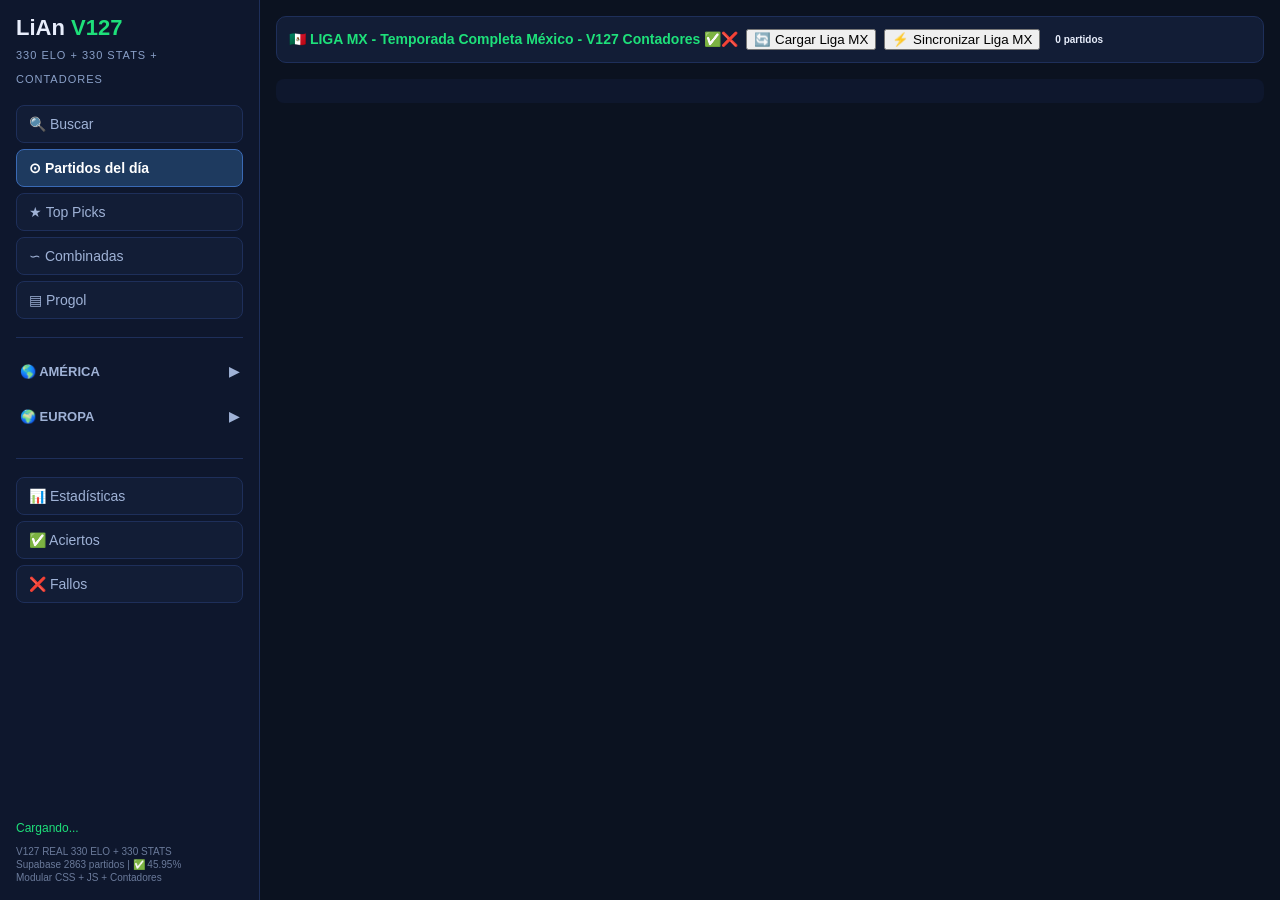
<file: frontend/index.html>
<!-- V127.1 Viaje/Altura + 5714 historico + 65/25/10 k=0.5 + Fix 404 + VersionHeader | 2026-11-01 17:08:33 | frontend/index.html -->
<!DOCTYPE html>
<html lang="es">
<head>
<meta charset="UTF-8">
<meta name="viewport" content="width=device-width, initial-scale=1.0">
<title>LiAn V127 - 330 ELO + 330 team_stats - Contadores</title>
<!-- CSS Modulares Profesionales -->
<link rel="stylesheet" href="css/variables.css?v=V127">
<link rel="stylesheet" href="css/layout.css?v=V127">
<link rel="stylesheet" href="css/components.css?v=V127">
<link rel="stylesheet" href="css/responsive.css?v=V127">
</head>
<body>
<div class="layout">
  <aside class="sidebar">
    <div class="logo">LiAn <span>V127</span><br><small>330 ELO + 330 STATS + CONTADORES</small></div>
    <nav class="menu">
      <button class="menu-item" data-filter="search">🔍 Buscar</button>
      <button class="menu-item active" data-filter="all">⊙ Partidos del día</button>
      <button class="menu-item" data-filter="top">★ Top Picks</button>
      <button class="menu-item" data-filter="combinada">∽ Combinadas</button>
      <button class="menu-item" data-filter="progol">▤ Progol</button>
      <div class="menu-separator"></div>
      <div class="menu-group">
        <button class="menu-group-header" onclick="toggleGroup('america')">
          <span>🌎 AMÉRICA</span>
          <span class="arrow" id="arrow-america">▶</span>
        </button>
        <div class="menu-group-content" id="group-america">
          <div class="country-group">
            <button class="country-header" onclick="toggleCountry('mx')">
              <span>🇲🇽 México</span>
              <span class="arrow" id="arrow-mx">▶</span>
            </button>
            <div class="country-content" id="country-mx">
              <button class="menu-item sub" data-filter="league:mex.1">Liga MX</button>
            </div>
          </div>
          <div class="country-group">
            <button class="country-header" onclick="toggleCountry('usa')">
              <span>🇺🇸 USA</span>
              <span class="arrow" id="arrow-usa">▶</span>
            </button>
            <div class="country-content" id="country-usa">
              <button class="menu-item sub" data-filter="league:usa.1">MLS</button>
              <button class="menu-item sub" data-filter="league:concacaf.champions">Concachampions</button>
            </div>
          </div>
          <div class="country-group">
            <button class="country-header" onclick="toggleCountry('br')">
              <span>🇧🇷 Brasil</span>
              <span class="arrow" id="arrow-br">▶</span>
            </button>
            <div class="country-content" id="country-br">
              <button class="menu-item sub" data-filter="league:bra.1">Brasileirão</button>
            </div>
          </div>
          <div class="country-group">
            <button class="country-header" onclick="toggleCountry('ar')">
              <span>🇦🇷 Argentina</span>
              <span class="arrow" id="arrow-ar">▶</span>
            </button>
            <div class="country-content" id="country-ar">
              <button class="menu-item sub" data-filter="league:arg.1">Liga Argentina</button>
            </div>
          </div>
          <button class="menu-item continent" data-filter="continent:america">Ver todo América</button>
        </div>
      </div>
      <div class="menu-group">
        <button class="menu-group-header" onclick="toggleGroup('europa')">
          <span>🌍 EUROPA</span>
          <span class="arrow" id="arrow-europa">▶</span>
        </button>
        <div class="menu-group-content" id="group-europa">
          <div class="country-group">
            <button class="country-header" onclick="toggleCountry('eng')">
              <span>🏴󠁧󠁢󠁥󠁮󠁧󠁿 Inglaterra</span>
              <span class="arrow" id="arrow-eng">▶</span>
            </button>
            <div class="country-content" id="country-eng">
              <button class="menu-item sub" data-filter="league:eng.1">Premier League</button>
              <button class="menu-item sub" data-filter="league:eng.fa">FA Cup</button>
            </div>
          </div>
          <div class="country-group">
            <button class="country-header" onclick="toggleCountry('esp')">
              <span>🇪🇸 España</span>
              <span class="arrow" id="arrow-esp">▶</span>
            </button>
            <div class="country-content" id="country-esp">
              <button class="menu-item sub" data-filter="league:esp.1">La Liga</button>
            </div>
          </div>
          <div class="country-group">
            <button class="country-header" onclick="toggleCountry('ita')">
              <span>🇮🇹 Italia</span>
              <span class="arrow" id="arrow-ita">▶</span>
            </button>
            <div class="country-content" id="country-ita">
              <button class="menu-item sub" data-filter="league:ita.1">Serie A</button>
            </div>
          </div>
          <div class="country-group">
            <button class="country-header" onclick="toggleCountry('ger')">
              <span>🇩🇪 Alemania</span>
              <span class="arrow" id="arrow-ger">▶</span>
            </button>
            <div class="country-content" id="country-ger">
              <button class="menu-item sub" data-filter="league:ger.1">Bundesliga</button>
            </div>
          </div>
          <div class="country-group">
            <button class="country-header" onclick="toggleCountry('fra')">
              <span>🇫🇷 Francia</span>
              <span class="arrow" id="arrow-fra">▶</span>
            </button>
            <div class="country-content" id="country-fra">
              <button class="menu-item sub" data-filter="league:fra.1">Ligue 1</button>
            </div>
          </div>
          <div class="country-group">
            <button class="country-header" onclick="toggleCountry('uefa')">
              <span>🏆 UEFA</span>
              <span class="arrow" id="arrow-uefa">▶</span>
            </button>
            <div class="country-content" id="country-uefa">
              <button class="menu-item sub" data-filter="league:uefa.champions">Champions League</button>
              <button class="menu-item sub" data-filter="league:uefa.europa">Europa League</button>
              <button class="menu-item sub" data-filter="league:uefa.europa.conf">Conference</button>
            </div>
          </div>
          <button class="menu-item continent" data-filter="continent:europa">Ver todo Europa</button>
        </div>
      </div>
      <div class="menu-separator"></div>
      <button class="menu-item" data-filter="analytics">📊 Estadísticas</button>
      <button class="menu-item" data-filter="aciertos">✅ Aciertos</button>
      <button class="menu-item" data-filter="fallos">❌ Fallos</button>
    </nav>
    <div class="sidebar-footer">
      <div class="search-box" id="searchBox" style="display:none">
        <input type="text" id="searchInput" placeholder="Buscar equipo...">
        <input type="date" id="dateInput" value="" style="margin-top:6px;width:100%;background:#0f1a33;border:1px solid #2a3a5a;color:#fff;padding:6px;border-radius:6px">
        <select id="leagueSelect" style="margin-top:6px">
          <option value="all">Todas las ligas</option>
          <option value="Premier League">Premier League</option>
          <option value="La Liga">La Liga</option>
          <option value="Liga MX">Liga MX</option>
          <option value="MLS">MLS</option>
          <option value="Serie A">Serie A</option>
          <option value="Bundesliga">Bundesliga</option>
          <option value="Champions League">Champions</option>
        </select>
        <div style="font-size:10px;color:#8aa0c8;margin-top:4px">Calendario solo para búsqueda por fecha</div>
      </div>
      <div class="status" id="status">Cargando...</div>
      <div class="version">V127 REAL 330 ELO + 330 STATS<br>Supabase 2863 partidos | ✅ 45.95%<br>Modular CSS + JS + Contadores</div>
    </div>
  </aside>
  <main class="main">
    <div class="top-bar">
      <span style="color:#1ee07a;font-weight:900;font-size:14px">🇲🇽 LIGA MX - Temporada Completa México - V127 Contadores ✅❌</span>
      <button id="loadBtn">🔄 Cargar Liga MX</button>
      <button id="refreshBtn" class="primary">⚡ Sincronizar Liga MX</button>
      <span class="badge" id="countBadge">0 partidos</span>
    </div>
    <div class="grid" id="grid"></div>
    <div class="log" id="log"></div>
  </main>
</div>
<!-- JS Modulares Profesionales -->
<script src="js/config.js?v=V127"></script>
<script src="js/utils.js?v=V127"></script>
<script src="js/state.js?v=V127"></script>
<script src="js/api.js?v=V127"></script>
<script src="js/filters.js?v=V127"></script>
<script src="js/render.js?v=V127"></script>
<script src="js/app.js?v=V127"></script>
</body>
</html>
<!-- END V127.1 Viaje/Altura + 5714 historico + 65/25/10 k=0.5 + Fix 404 + VersionHeader | 2026-11-01 17:08:33 | frontend/index.html -->
</file>
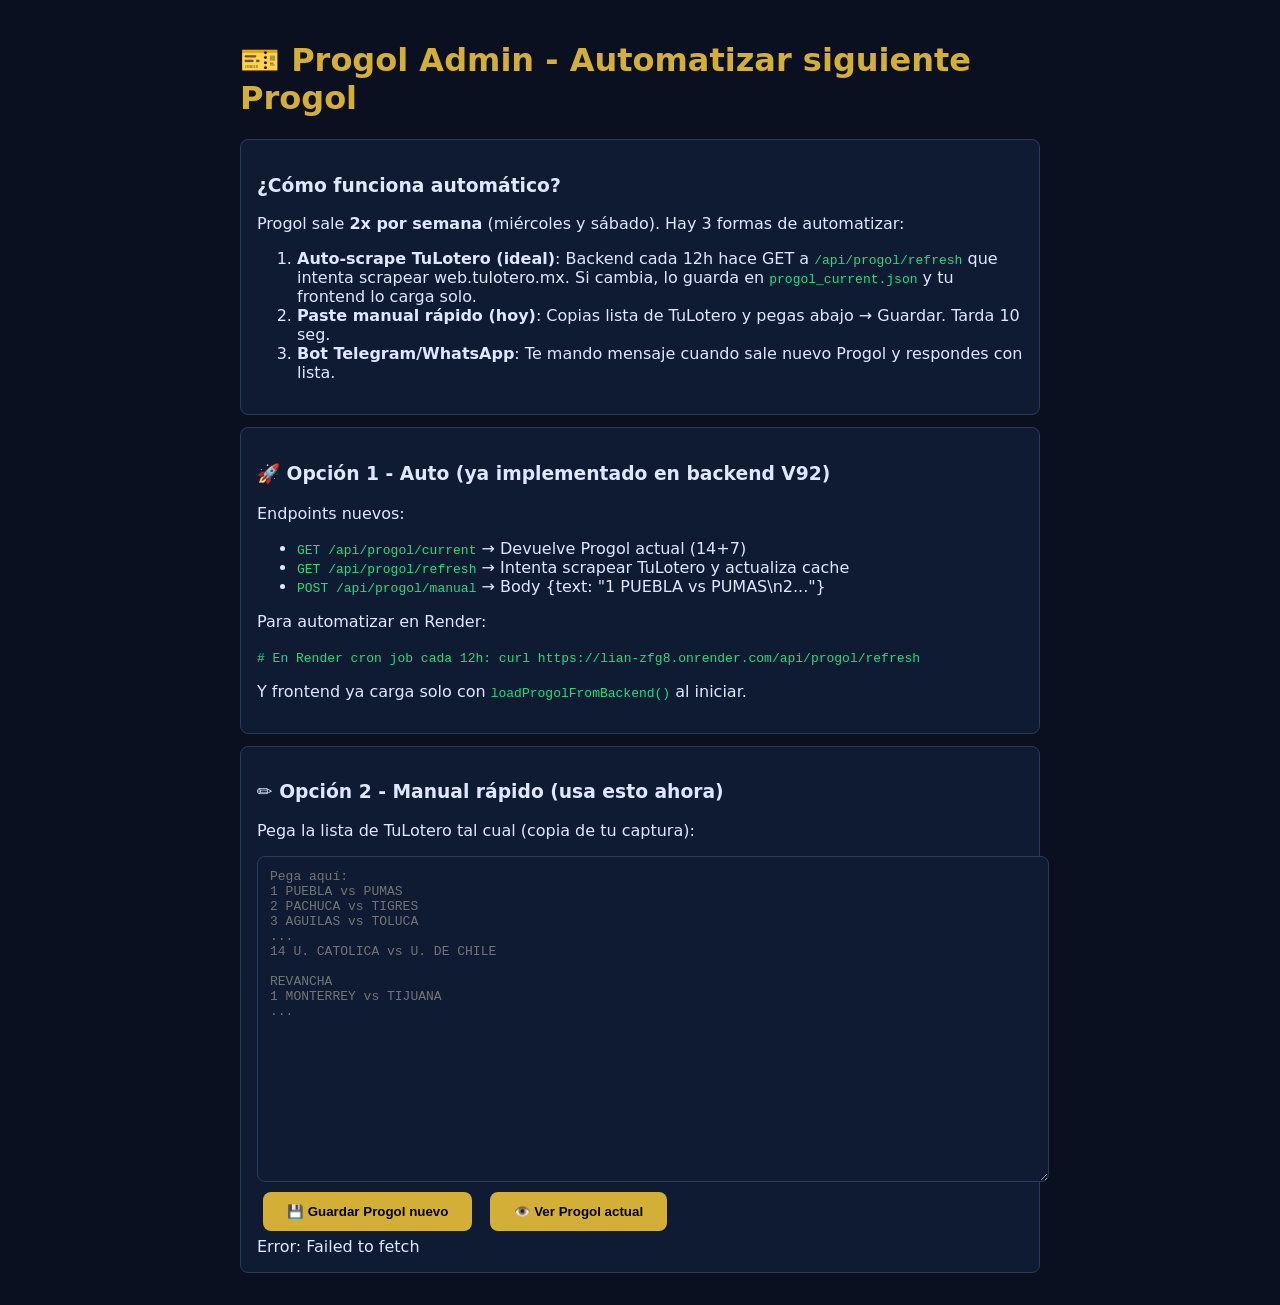
<file: frontend/Progol-Admin.html>
<!DOCTYPE html>
<html><head><meta charset="utf-8"><title>Progol Admin - LiAn</title>
<style>
body{background:#0a1020;color:#e0e8ff;font-family:system-ui;padding:20px;max-width:800px;margin:0 auto}
h1{color:#d4af37}
textarea{width:100%;height:300px;background:#0f1a33;color:#fff;border:1px solid #2a3a5a;border-radius:8px;padding:12px;font-family:monospace;font-size:13px}
button{background:#d4af37;color:#000;border:none;padding:12px 24px;border-radius:8px;font-weight:900;cursor:pointer;margin:6px}
button:hover{background:#ffdf50}
.card{background:#0f1a33;border:1px solid #2a3a5a;border-radius:8px;padding:16px;margin:12px 0}
code{color:#1ee07a}
</style>
</head><body>
<h1>🎫 Progol Admin - Automatizar siguiente Progol</h1>
<div class="card">
<h3>¿Cómo funciona automático?</h3>
<p>Progol sale <b>2x por semana</b> (miércoles y sábado). Hay 3 formas de automatizar:</p>
<ol>
<li><b>Auto-scrape TuLotero (ideal)</b>: Backend cada 12h hace GET a <code>/api/progol/refresh</code> que intenta scrapear web.tulotero.mx. Si cambia, lo guarda en <code>progol_current.json</code> y tu frontend lo carga solo.</li>
<li><b>Paste manual rápido (hoy)</b>: Copias lista de TuLotero y pegas abajo → Guardar. Tarda 10 seg.</li>
<li><b>Bot Telegram/WhatsApp</b>: Te mando mensaje cuando sale nuevo Progol y respondes con lista.</li>
</ol>
</div>

<div class="card">
<h3>🚀 Opción 1 - Auto (ya implementado en backend V92)</h3>
<p>Endpoints nuevos:</p>
<ul>
<li><code>GET /api/progol/current</code> → Devuelve Progol actual (14+7)</li>
<li><code>GET /api/progol/refresh</code> → Intenta scrapear TuLotero y actualiza cache</li>
<li><code>POST /api/progol/manual</code> → Body {text: "1 PUEBLA vs PUMAS\n2..."}</li>
</ul>
<p>Para automatizar en Render:</p>
<code>
# En Render cron job cada 12h:
curl https://lian-zfg8.onrender.com/api/progol/refresh
</code>
<p>Y frontend ya carga solo con <code>loadProgolFromBackend()</code> al iniciar.</p>
</div>

<div class="card">
<h3>✏️ Opción 2 - Manual rápido (usa esto ahora)</h3>
<p>Pega la lista de TuLotero tal cual (copia de tu captura):</p>
<textarea id="progolText" placeholder="Pega aquí:
1 PUEBLA vs PUMAS
2 PACHUCA vs TIGRES
3 AGUILAS vs TOLUCA
...
14 U. CATOLICA vs U. DE CHILE

REVANCHA
1 MONTERREY vs TIJUANA
..."></textarea>
<br>
<button onclick="saveManual()">💾 Guardar Progol nuevo</button>
<button onclick="loadCurrent()">👁️ Ver Progol actual</button>
<div id="status"></div>
</div>

<script>
const BACKEND = "https://lian-zfg8.onrender.com";
async function saveManual(){
  const text = document.getElementById('progolText').value;
  if(!text){ alert('Pega la lista'); return; }
  document.getElementById('status').textContent='Guardando...';
  try{
    const r = await fetch(BACKEND+'/api/progol/manual', {
      method:'POST',
      headers:{'Content-Type':'application/json'},
      body: JSON.stringify({text})
    });
    const j = await r.json();
    document.getElementById('status').innerHTML = '<span style="color:#1ee07a">✅ Guardado: '+j.progol.length+' + '+j.revancha.length+' revancha - Fecha: '+j.fecha+'</span><pre>'+JSON.stringify(j,null,2)+'</pre>';
  }catch(e){
    document.getElementById('status').textContent='Error: '+e.message;
  }
}
async function loadCurrent(){
  try{
    const r = await fetch(BACKEND+'/api/progol/current');
    const j = await r.json();
    document.getElementById('status').innerHTML = '<pre>'+JSON.stringify(j,null,2)+'</pre>';
    // Llenar textarea
    let txt = j.progol.map(m=> m.n+'. '+m.home+' vs '+m.away).join('\n');
    txt += '\n\nREVANCHA\n' + j.revancha.map(m=> m.n+'. '+m.home+' vs '+m.away).join('\n');
    document.getElementById('progolText').value = txt;
  }catch(e){ document.getElementById('status').textContent='Error: '+e.message; }
}
loadCurrent();
</script>
</body></html>
</file>
<file: frontend/css/variables.css>
:root {
  /* Colors - Tema oscuro profesional */
  --bg-primary: #0b1220;
  --bg-secondary: #0e172d;
  --bg-card: #121d36;
  --bg-card-hover: #1a2747;
  --bg-input: #0a1228;
  --bg-topbar: #121d36;
  
  --border-primary: #1e2f5a;
  --border-secondary: #22325a;
  --border-hover: #3a4f85;
  --border-accent: #3a6ab5;
  
  --text-primary: #e8eefc;
  --text-secondary: #9fb2d6;
  --text-muted: #8aa0c8;
  --text-dim: #5a7ab0;
  --text-footer: #6a7a9a;
  
  --accent-green: #1ee07a;
  --accent-blue: #8ab4ff;
  --accent-yellow: #f5d547;
  --accent-red: #ff6b6b;
  --accent-gold: #ffcc00;
  
  /* Badge colors */
  --badge-acierto-bg: #0f2a1a;
  --badge-acierto-border: #1ee07a;
  --badge-fallo-bg: #2a1212;
  --badge-fallo-border: #ff6b6b;
  --badge-final-bg: #1a2a4a;
  --badge-vivo-bg: #2a1212;
  --badge-vivo-text: #ff4444;
  
  /* Spacing */
  --radius-sm: 6px;
  --radius-md: 8px;
  --radius-lg: 12px;
  --radius-full: 999px;
  
  /* Transitions */
  --transition-fast: 0.15s;
  --transition-medium: 0.2s;
}

/* Icon system - usar emojis por ahora, luego SVG */
.icon { font-style: normal; }
.icon-search::before { content: "🔍"; }
.icon-star::before { content: "★"; }
.icon-fire::before { content: "🔴"; }
.icon-clock::before { content: "⏰"; }
.icon-check::before { content: "✅"; }
.icon-cross::before { content: "❌"; }
.icon-mx::before { content: "🇲🇽"; }
.icon-trophy::before { content: "🏆"; }
</file>
<file: frontend/css/layout.css>
*{box-sizing:border-box}
body{
  font-family: Inter, Arial, sans-serif;
  background: var(--bg-primary);
  color: var(--text-primary);
  margin:0;
  line-height:1.5;
}
.layout{display:flex;min-height:100vh}
.sidebar{
  width:260px;
  background: var(--bg-secondary);
  border-right:1px solid var(--border-primary);
  padding:16px;
  position:sticky;
  top:0;
  height:100vh;
  overflow:auto;
  display:flex;
  flex-direction:column;
}
.logo{font-size:22px;font-weight:800;line-height:1.1;margin-bottom:16px}
.logo span{color: var(--accent-green)}
.logo small{font-size:11px;color: var(--text-muted);font-weight:400;letter-spacing:1px}
.menu{display:flex;flex-direction:column;gap:6px;margin-bottom:16px}
.menu-group{margin-bottom:8px}
.menu-group-header{
  width:100%;
  background: transparent;
  border:none;
  color: var(--text-secondary);
  padding:8px 4px;
  display:flex;
  justify-content:space-between;
  cursor:pointer;
  font-weight:700;
  font-size:13px;
}
.menu-group-content{display:none;flex-direction:column;gap:4px;padding-left:8px}
.menu-group-content.open{display:flex}
.country-group{margin-bottom:4px}
.country-header{
  width:100%;
  background: transparent;
  border:none;
  color: var(--text-muted);
  padding:6px 4px;
  display:flex;
  justify-content:space-between;
  cursor:pointer;
  font-size:12px;
}
.country-content{display:none;flex-direction:column;gap:3px;padding-left:12px}
.country-content.open{display:flex}
.menu-separator{height:1px;background: var(--border-primary);margin:12px 0}
.sidebar-footer{margin-top:auto}
.main{flex:1;padding:16px;overflow:auto}
.top-bar{
  display:flex;
  gap:8px;
  margin-bottom:16px;
  flex-wrap:wrap;
  align-items:center;
  background: var(--bg-topbar);
  padding:12px;
  border-radius:10px;
  border:1px solid var(--border-primary);
}
</file>
<file: frontend/css/components.css>
/* Buttons */
.menu-item{
  background: var(--bg-card);
  border:1px solid var(--border-primary);
  color: var(--text-secondary);
  padding:10px 12px;
  border-radius: var(--radius-md);
  text-align:left;
  cursor:pointer;
  font-size:14px;
  transition: all var(--transition-fast);
}
.menu-item:hover{
  background: var(--bg-card-hover);
  color: var(--text-primary);
  border-color: #2a4a7a;
}
.menu-item.active{
  background:#1e3a5f;
  color:#fff;
  border-color: var(--border-accent);
  font-weight:700;
}
.menu-item.sub{font-size:12px;padding:8px 10px;margin-left:4px}
.menu-item.continent{font-size:11px;opacity:0.8;font-style:italic}
.menu-item.con-emoji::before{margin-right:6px}

/* Cards - Compact design V103 */
.cards-grid{
  display:grid;
  grid-template-columns: repeat(3, 1fr);
  gap:12px;
  margin-bottom:18px;
}
.card-compact{
  background:#0f1f3d;
  border:1px solid #1e3a6a;
  border-radius: var(--radius-lg);
  padding:10px 12px;
  display:flex;
  flex-direction:column;
  gap:6px;
  transition: transform var(--transition-fast);
}
.card-compact:hover{transform:translateY(-2px);border-color:#3a4f85}
.card-top{
  display:flex;
  justify-content:space-between;
  align-items:center;
  font-size:10px;
  color: var(--text-dim);
  text-transform:uppercase;
  letter-spacing:0.3px;
}
.card-league{flex:1;white-space:nowrap;overflow:hidden;text-overflow:ellipsis;margin-right:8px}
.badge{
  font-size:10px;
  padding:3px 7px;
  border-radius:var(--radius-full);
  font-weight:700;
  white-space:nowrap;
}
.badge-acierto{background: var(--badge-acierto-bg);color: var(--accent-green);border:1px solid var(--badge-acierto-border)}
.badge-fallo{background: var(--badge-fallo-bg);color: var(--accent-red);border:1px solid var(--badge-fallo-border)}
.badge-final{background: var(--badge-final-bg);color: var(--text-muted);border:1px solid #2a4a7a}
.badge-vivo{background: var(--badge-vivo-bg);color: var(--badge-vivo-text);border:1px solid #ff4444}
.badge-prog{background:#0f1f3d;color: var(--text-dim);border:1px solid #1e3a6a}
.card-teams{font-weight:700;font-size:13px;color:#e6edf3;line-height:1.2}
.vs-small{color: var(--text-dim);font-weight:400;margin:0 4px}
.score-box{
  background: var(--bg-input);
  border:1px solid #1e3a6a;
  border-radius: var(--radius-md);
  text-align:center;
  padding:6px;
  font-weight:900;
  font-size:16px;
  color:#fff;
  letter-spacing:1px;
}
.score-vs{font-size:12px;color: var(--text-dim);font-weight:600}
.card-probs{display:flex;gap:6px;font-size:11px;color: var(--text-muted)}
.card-probs span{background: var(--bg-input);border:1px solid #1e3a6a;border-radius: var(--radius-sm);padding:3px 6px}
.card-probs .sum{margin-left:auto;color: var(--text-dim)}
.card-bottom{display:flex;justify-content:space-between;font-size:11px;color: var(--text-muted)}
.fav{white-space:nowrap;overflow:hidden;text-overflow:ellipsis;margin-right:8px}
.conf{white-space:nowrap}

/* Search components */
.search-box{
  background: var(--bg-card);
  padding:10px;
  border-radius: var(--radius-md);
  margin-bottom:10px;
  border:1px solid var(--border-primary);
}
.search-box input,.search-box select{
  width:100%;
  padding:8px;
  border-radius: var(--radius-sm);
  border:1px solid #2a3a5a;
  background: var(--bg-secondary);
  color:#fff;
  margin-bottom:6px;
}
.status{font-size:12px;color: var(--accent-green);margin-bottom:8px}
.version{font-size:10px;color: var(--text-footer);line-height:1.3}
.badge-count{background:#1e2f5a;color:#8ab4ff;padding:6px 10px;border-radius:var(--radius-full);font-size:12px}
.section-title{
  grid-column:1/-1;
  background:#0f1a30;
  border:1px solid #22325a;
  padding:10px 14px;
  border-radius: var(--radius-md);
  margin-top:16px;
  font-weight:700;
  letter-spacing:1px;
}
.log{
  margin-top:16px;
  background: var(--bg-secondary);
  padding:12px;
  border-radius: var(--radius-md);
  font-family:monospace;
  font-size:12px;
  white-space:pre-wrap;
  max-height:200px;
  overflow:auto;
}
.ok{color: var(--accent-green)}
.err{color: var(--accent-red)}
</file>
<file: frontend/css/responsive.css>
@media(max-width:800px){
  .layout{flex-direction:column}
  .sidebar{width:100%;height:auto;position:static}
  .main{padding:12px}
}
@media(max-width:1100px){
  .cards-grid{grid-template-columns:repeat(2,1fr)!important}
}
@media(max-width:768px){
  .cards-grid{grid-template-columns:1fr!important}
  .search-filters-grid{grid-template-columns:1fr 1fr!important}
  .search-filter-card{padding:16px!important}
}
@media(max-width:480px){
  .search-filters-grid{grid-template-columns:1fr!important}
  .search-actions{justify-content:center!important}
}
@media(min-width:1200px){
  .cards-grid{grid-template-columns:repeat(3,1fr)!important}
}

/* Search Google style */
.search-google-header{
  grid-column:1/-1;
  background: var(--bg-secondary);
  border:1px solid var(--border-primary);
  border-radius: var(--radius-lg);
  padding:16px;
  margin-bottom:12px;
}
.search-google-box{
  position:relative;
  width:100%;
  max-width:600px;
  margin:0 auto 12px auto;
  display:flex;
  align-items:center;
}
.search-google-box input{
  width:100%;
  padding:14px 44px 14px 44px;
  border-radius:var(--radius-full);
  border:2px solid #2a4a7a;
  background: var(--bg-card);
  color:#fff;
  font-size:16px;
  outline:none;
}
.search-google-box input:focus{
  border-color: var(--border-accent);
  box-shadow:0 0 0 4px rgba(58,106,181,0.2)
}
.search-icon{position:absolute;left:16px;font-size:18px;pointer-events:none}
.clear-btn{
  position:absolute;
  right:8px;
  background:#1e2f5a;
  border:none;
  color: var(--text-muted);
  width:32px;
  height:32px;
  border-radius:50%;
  cursor:pointer;
}
.clear-btn:hover{background:#2a3a5a;color:#fff}
</file>
